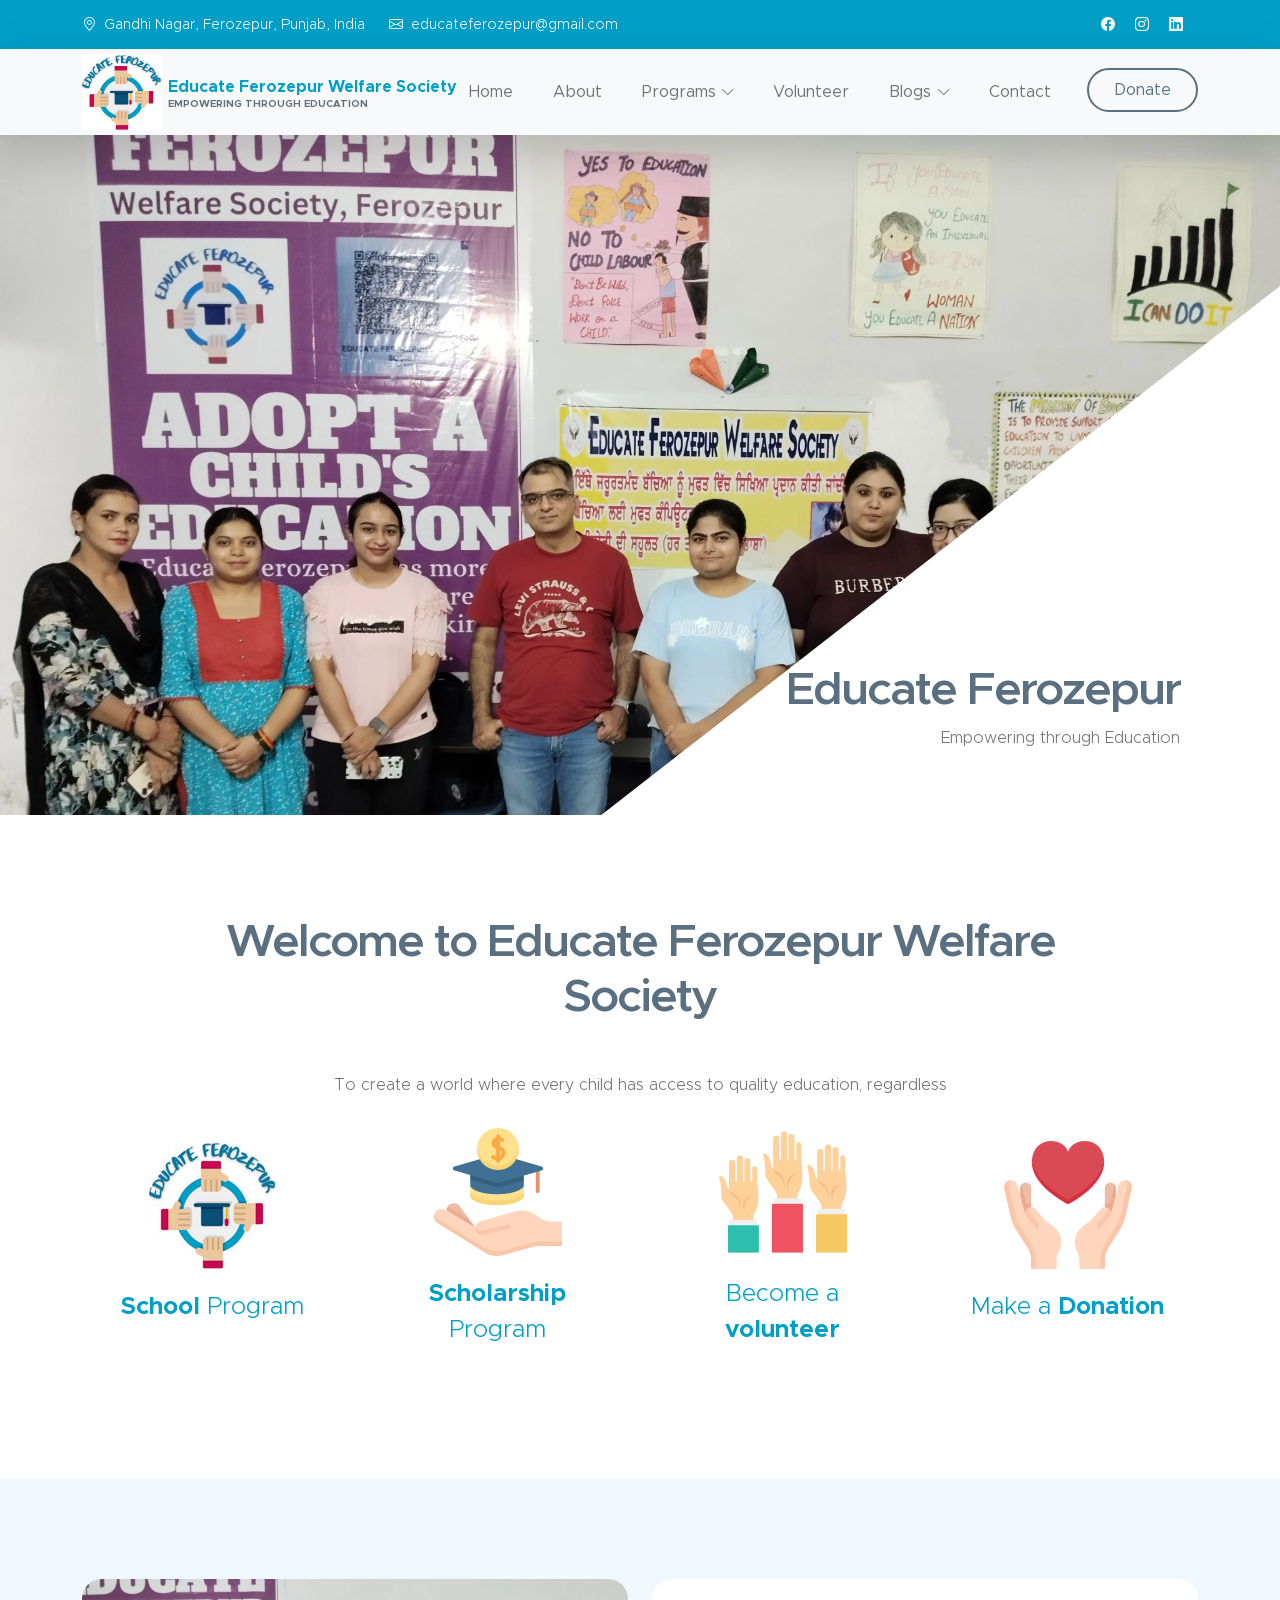
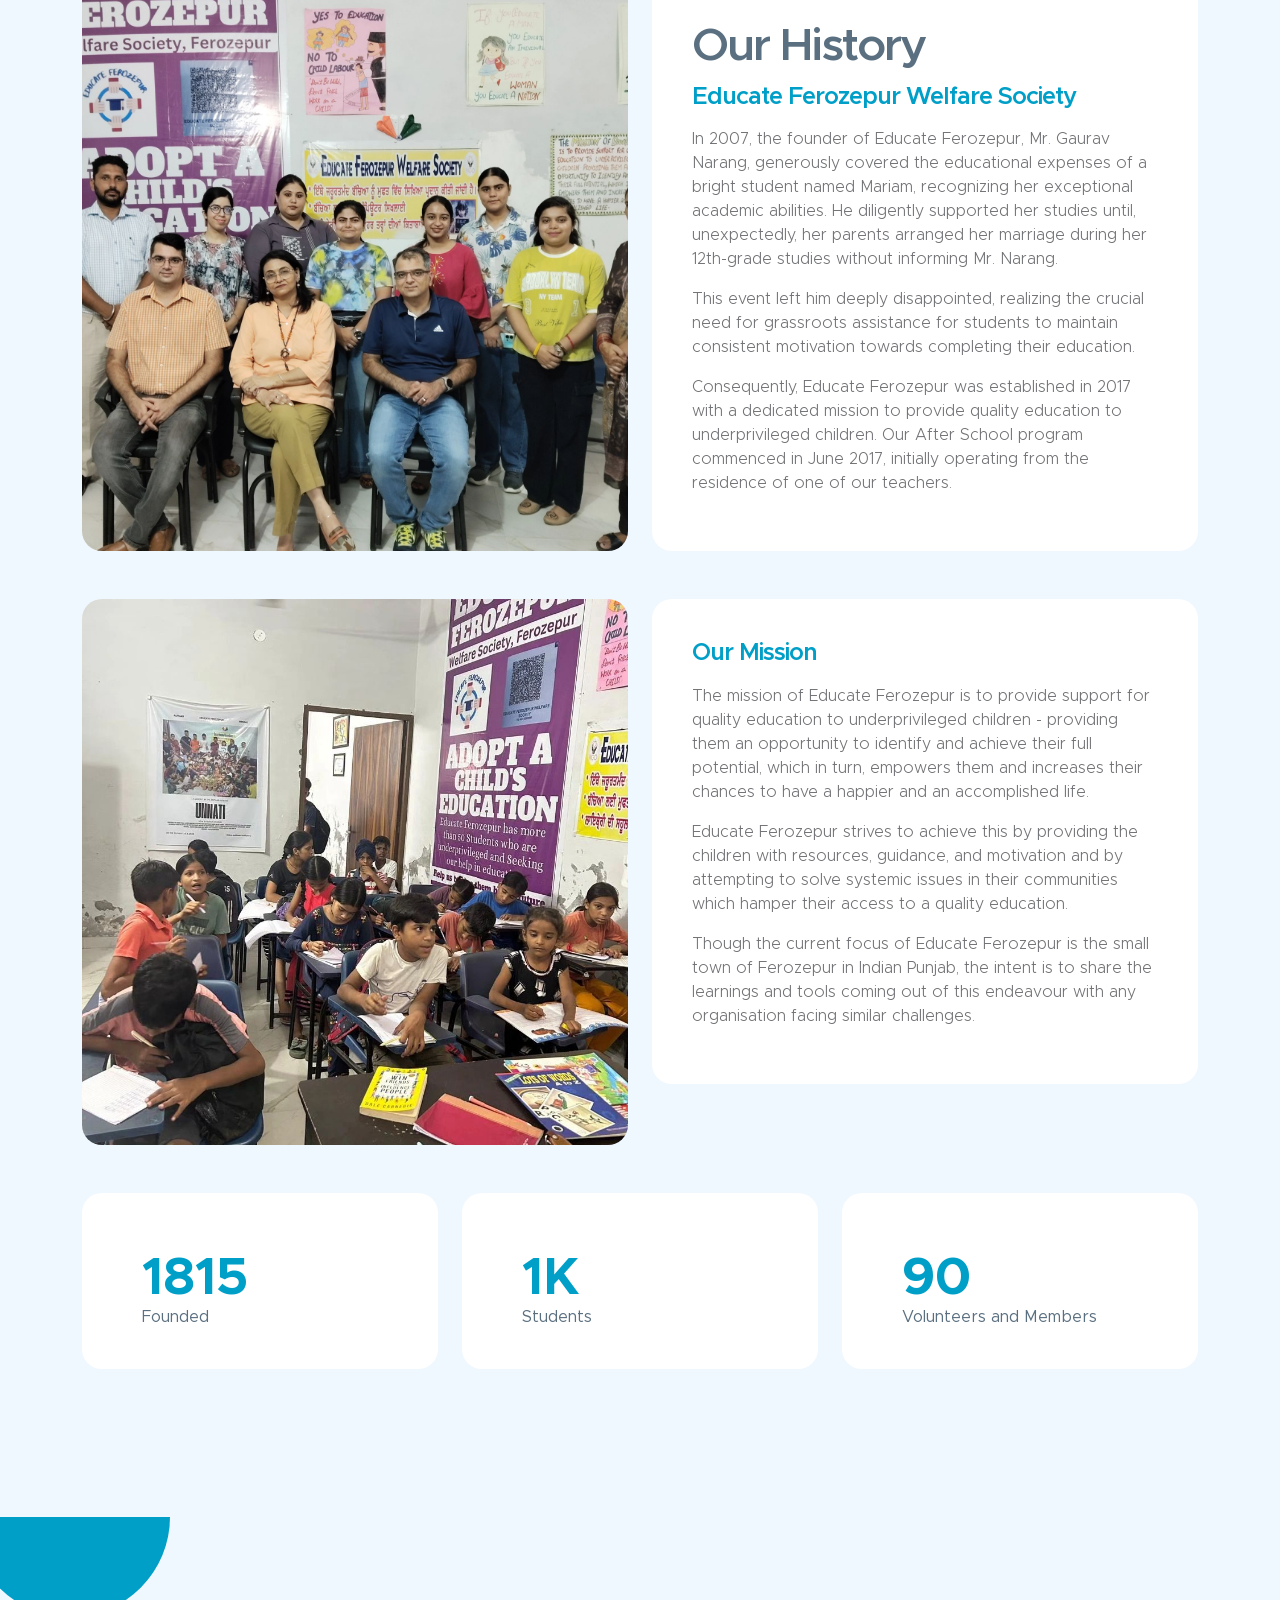
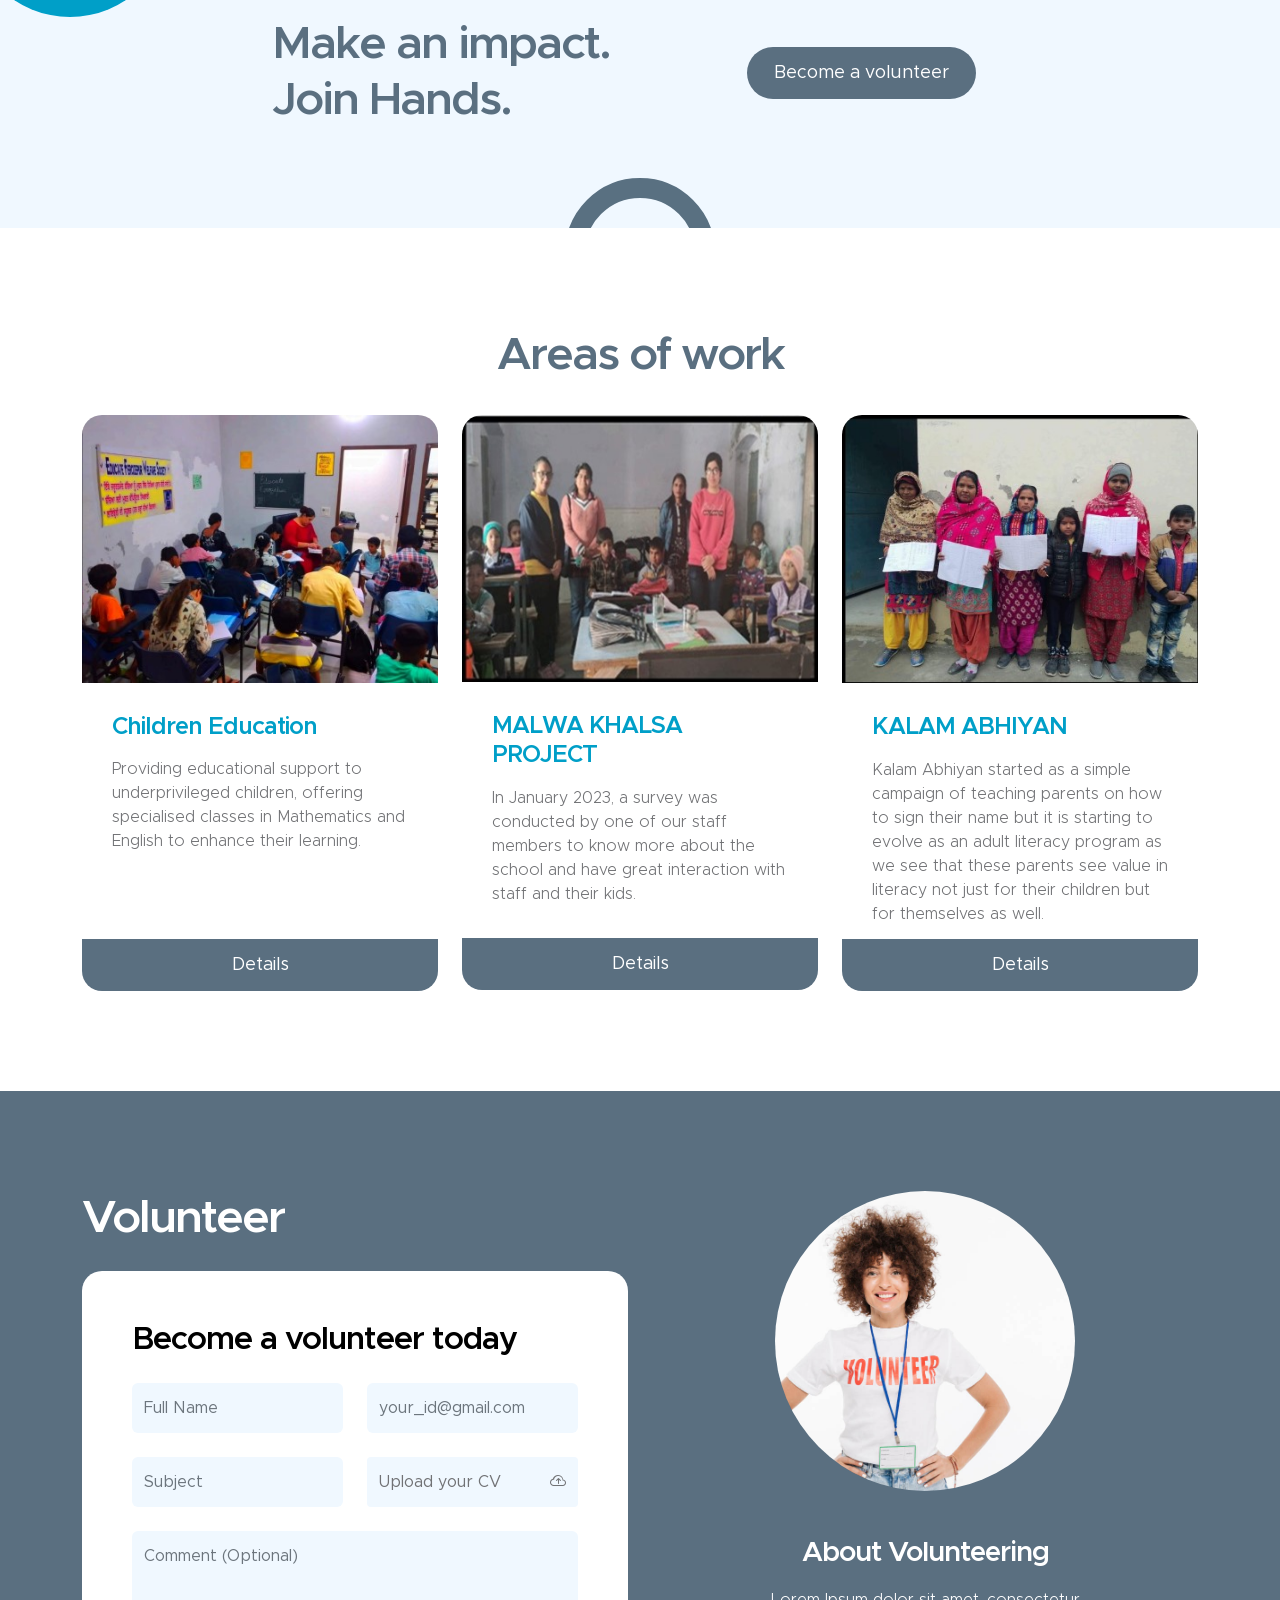
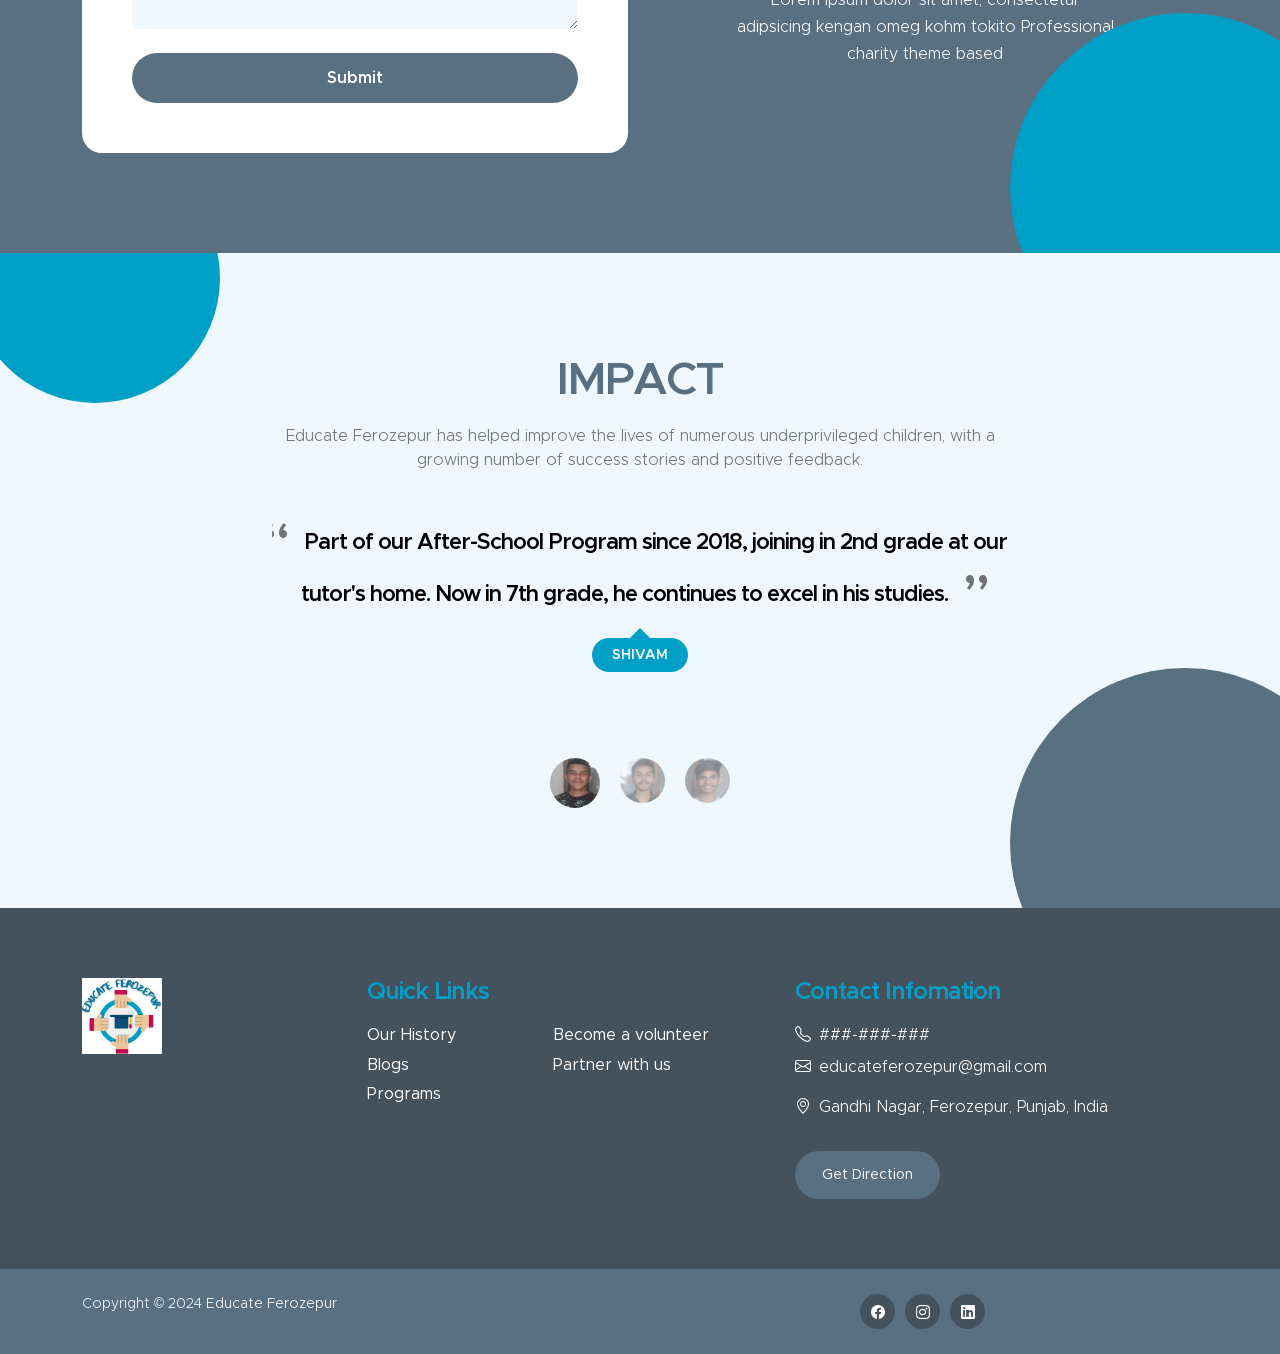
<file: index.html>
<!doctype html>
<html lang="en">
    <head>
        <meta charset="utf-8">
        <meta name="viewport" content="width=device-width, initial-scale=1">

        <meta name="description" content="">
        <meta name="author" content="">

        <title>Educate Ferozepur Welfare Society</title>

        <!-- CSS FILES -->        
        <link href="css/bootstrap.min.css" rel="stylesheet">

        <link href="css/bootstrap-icons.css" rel="stylesheet">

        <link href="css/educate-ferozepur.css" rel="stylesheet">

    </head>
    
    <body id="section_1">

        <header class="site-header">
            <div class="container">
                <div class="row">
                    
                    <div class="col-lg-8 col-12 d-flex flex-wrap">
                        <p class="d-flex me-4 mb-0">
                            <i class="bi-geo-alt me-2"></i>
                            Gandhi Nagar, Ferozepur, Punjab, India
                        </p>

                        <p class="d-flex mb-0">
                            <i class="bi-envelope me-2"></i>

                            <a href="mailto:educateferozepur@gmail.com">
                                educateferozepur@gmail.com
                            </a>
                        </p>
                    </div>

                    <div class="col-lg-3 col-12 ms-auto d-lg-block d-none">
                        <ul class="social-icon">
                            <li class="social-icon-item">
                                <a href="https://www.facebook.com/educateferozepur/" class="social-icon-link bi-facebook"></a>
                            </li>

                            <li class="social-icon-item">
                                <a href="https://www.instagram.com/educate_ferozepur" class="social-icon-link bi-instagram"></a>
                            </li>

                            <li class="social-icon-item">
                                <a href="https://www.linkedin.com/company/educate-ferozepur" class="social-icon-link bi-linkedin"></a>
                            </li>
                        </ul>
                    </div>

                </div>
            </div>
        </header>

        <nav class="navbar navbar-expand-lg bg-light shadow-lg">
            <div class="container">
                <a class="navbar-brand" href="index.html">
                    <img src="images/educate-ferozepur-icon.png" class="logo img-fluid" alt="Kind Heart Charity">
                    <span>
                        Educate Ferozepur Welfare Society
                        <small>Empowering through Education</small>
                    </span>
                </a>

                <button class="navbar-toggler" type="button" data-bs-toggle="collapse" data-bs-target="#navbarNav" aria-controls="navbarNav" aria-expanded="false" aria-label="Toggle navigation">
                    <span class="navbar-toggler-icon"></span>
                </button>

                <div class="collapse navbar-collapse" id="navbarNav">
                    <ul class="navbar-nav ms-auto">
                        <li class="nav-item">
                            <a class="nav-link click-scroll" href="#top">Home</a>
                        </li>

                        <li class="nav-item">
                            <a class="nav-link click-scroll" href="#section_2">About</a>
                        </li>

                        <li class="nav-item dropdown">
                            <a class="nav-link click-scroll dropdown-toggle" href="#section_3" id="navbarLightProgram" role="button" data-bs-toggle="dropdown" aria-expanded="false">Programs</a>
                            <ul class="dropdown-menu dropdown-menu-light" aria-labelledby="navbarLightProgram">
                                <li><a class="dropdown-item" href="#">Education</a></li>
                                <li><a class="dropdown-item" href="#">Internship</a></li>
                                <li><a class="dropdown-item" href="#">Scholarship</a></li>
                                <li><a class="dropdown-item" href="#">Outreach</a></li>
                            </ul>
                        </li>

                        <li class="nav-item">
                            <a class="nav-link click-scroll" href="#section_4">Volunteer</a>
                        </li>

                        <li class="nav-item dropdown">
                            <a class="nav-link click-scroll dropdown-toggle" href="#section_5" id="navbarLightDropdownMenuLink" role="button" data-bs-toggle="dropdown" aria-expanded="false">Blogs</a>

                            <ul class="dropdown-menu dropdown-menu-light" aria-labelledby="navbarLightDropdownMenuLink">
                                <li><a class="dropdown-item" href="#">Events</a></li>

                                <li><a class="dropdown-item" href="#">Campaigns</a></li>
                            </ul>
                        </li>

                        <li class="nav-item">
                            <a class="nav-link click-scroll" href="#section_6">Contact</a>
                        </li>

                        <li class="nav-item ms-3">
                            <a class="nav-link custom-btn custom-border-btn btn" href="donate.html">Donate</a>
                        </li>
                    </ul>
                </div>
            </div>
        </nav>

        <main>

            <section class="hero-section hero-section-full-height">
                <div class="container-fluid">
                    <div class="row">
                        <div class="col-lg-12 col-12 p-0">
                            <div id="hero-slide" class="carousel carousel-fade slide" data-bs-ride="carousel">
                                <div class="carousel-inner">
                                    <div class="carousel-item active">
                                        <img src="images/slide/hero-banner-4.jpg" class="carousel-image img-fluid" alt="...">
                                        
                                        <div class="carousel-caption d-flex flex-column justify-content-end">
                                            <h2>Educate Ferozepur</h2>                                            
                                            <p>Empowering through Education</p>
                                        </div>
                                    </div>

                                    <div class="carousel-item">
                                        <img src="images/slide/hero-banner-volunteer-1.jpg" class="carousel-image img-fluid" alt="...">
                                        
                                        <div class="carousel-caption d-flex flex-column justify-content-end">
                                            <h2>Mission</h2>                                            
                                            <p> Unlocking Potential, Building Futures</p>
                                        </div>
                                    </div>

                                    <div class="carousel-item">
                                        <img src="images/slide/hero-banner-1.jpg" class="carousel-image img-fluid" alt="...">
                                        
                                        <div class="carousel-caption d-flex flex-column justify-content-end">
                                            <h2>Humanity</h2>                                            
                                            <p>Please tell your friends about our website</p>
                                        </div>
                                    </div>
                                </div>

                                <button class="carousel-control-prev" type="button" data-bs-target="#hero-slide" data-bs-slide="prev">
                                    <span class="carousel-control-prev-icon" aria-hidden="true"></span>
                                    <span class="visually-hidden">Previous</span>
                                </button>

                                <button class="carousel-control-next" type="button" data-bs-target="#hero-slide" data-bs-slide="next">
                                    <span class="carousel-control-next-icon" aria-hidden="true"></span>
                                    <span class="visually-hidden">Next</span>
                                </button>
                            </div>
                        </div>

                    </div>
                </div>
            </section>


            <section class="section-padding">
                <div class="container">
                    <div class="row">

                        <div class="col-lg-10 col-12 text-center mx-auto">
                            <h2 class="mb-5">Welcome to Educate Ferozepur Welfare Society</h2>
                            <p> To create a world where every child has access to quality education,
                                regardless</p>
                        </div>

                        <div class="col-lg-3 col-md-6 col-12 mb-4 mb-lg-0 mb-md-4">
                            <div class="featured-block d-flex justify-content-center align-items-center">
                                <a href="donate.html" class="d-block">
                                    <img src="images/icons/educate-ferozepur-icon.png" class="featured-block-image img-fluid" alt="">

                                    <p class="featured-block-text"><strong>School</strong> Program</p>
                                </a>
                            </div>
                        </div>

                        <div class="col-lg-3 col-md-6 col-12 mb-4 mb-lg-0">
                            <div class="featured-block d-flex justify-content-center align-items-center">
                                <a href="donate.html" class="d-block">
                                    <img src="images/icons/scholarship.png" class="featured-block-image img-fluid" alt="">

                                    <p class="featured-block-text"><strong>Scholarship</strong> Program</p>
                                </a>
                            </div>
                        </div>

                        <div class="col-lg-3 col-md-6 col-12 mb-4 mb-lg-0">
                            <div class="featured-block d-flex justify-content-center align-items-center">
                                <a href="donate.html" class="d-block">
                                    <img src="images/icons/hands.png" class="featured-block-image img-fluid" alt="">

                                    <p class="featured-block-text">Become a <strong>volunteer</strong></p>
                                </a>
                            </div>
                        </div>

                        <div class="col-lg-3 col-md-6 col-12 mb-4 mb-lg-0 mb-md-4">
                            <div class="featured-block d-flex justify-content-center align-items-center">
                                <a href="donate.html" class="d-block">
                                    <img src="images/icons/receive.png" class="featured-block-image img-fluid" alt="">

                                    <p class="featured-block-text">Make a <strong>Donation</strong></p>
                                </a>
                            </div>
                        </div>

                    </div>
                </div>
            </section>

            <section class="section-padding section-bg" id="section_2">
                <div class="container">
                    <div class="row mb-5">
                        <div class="col-lg-6 col-12 mb-5 mb-lg-0">
                            <img src="images/slide/hero-banner-1.jpg" class="custom-text-box-image img-fluid" alt="">
                        </div>
                        <div class="col-lg-6 col-12">
                            <div class="custom-text-box mb-lg-0">
                                <h2 class="mb-2">Our History</h2>
                                <h5 class="mb-3">Educate Ferozepur Welfare Society</h5>
                                <p class="mb-3">In 2007, the founder of Educate Ferozepur, Mr. Gaurav Narang, generously covered the
                                    educational expenses of a bright student named Mariam, recognizing her exceptional
                                    academic abilities. He diligently supported her studies until, unexpectedly, her parents
                                    arranged her marriage during her 12th-grade studies without informing Mr. Narang.
                                </p>
                                <p class="mb-3">This event left him deeply disappointed, realizing the crucial need for grassroots
                                    assistance for students to maintain consistent motivation towards completing their
                                    education.
                                </p>
                                <p class="mb-3">Consequently, Educate Ferozepur was established in 2017 with a dedicated mission to
                                    provide quality education to underprivileged children. Our After School program
                                    commenced in June 2017, initially operating from the residence of one of our teachers.
                                </p>
                            </div>                            
                        </div>
                    </div>
                    <div class="row mb-5">
                        <div class="col-lg-6 col-12 mb-5 mb-lg-0">
                            <img src="images/slide/hero-banner-3.jpg" class="custom-text-box-image img-fluid" alt="">
                        </div>
                        <div class="col-lg-6 col-12">  
                            <div class="custom-text-box mb-lg-0">
                                <h5 class="mb-3">Our Mission</h5>
                                <p class="mb-3">The mission of Educate Ferozepur is to provide support for quality
                                    education to underprivileged children - providing them an opportunity to identify
                                    and achieve their full potential, which in turn, empowers them and increases their
                                    chances to have a happier and an accomplished life.
                                </p>
                                <p class="mb-3">Educate Ferozepur strives to achieve this by providing the children with
                                    resources, guidance, and motivation and by attempting to solve systemic issues in
                                    their communities which hamper their access to a quality education.
                                </p>
                                <p class="mb-3">Though the current focus of Educate Ferozepur is the small town of
                                    Ferozepur in Indian Punjab, the intent is to share the learnings and tools coming
                                    out of this endeavour with any organisation facing similar challenges.
                                </p>
                            </div>                          
                        </div>
                    </div>
                    <div class="row mb-5"> 
                        <div class="col-lg-4 col-md-4 col-12">
                            <div class="custom-text-box d-flex flex-wrap d-lg-block mb-lg-0">
                                <div class="counter-thumb"> 
                                    <div class="d-flex">
                                        <span class="counter-number" data-from="1" data-to="2017" data-speed="1000"></span>
                                        <span class="counter-number-text"></span>
                                    </div>
                                    <span class="counter-text">Founded</span>
                                </div> 
                            </div>
                        </div>
                        <div class="col-lg-4 col-md-4 col-12">
                            <div class="custom-text-box d-flex flex-wrap d-lg-block mb-lg-0">
                                <div class="counter-thumb"> 
                                    <div class="d-flex">
                                        <span class="counter-number" data-from="1" data-to="1" data-speed="1000"></span>
                                        <span class="counter-number-text">K</span>
                                    </div>

                                    <span class="counter-text">Students</span>
                                </div>
                            </div>
                        </div> 
                        <div class="col-lg-4 col-md-4 col-12">
                            <div class="custom-text-box d-flex flex-wrap d-lg-block mb-lg-0">
                                <div class="counter-thumb"> 
                                    <div class="d-flex">
                                        <span class="counter-number" data-from="1" data-to="100" data-speed="1000"></span>
                                        <span class="counter-number-text"></span>
                                    </div>

                                    <span class="counter-text">Volunteers and Members</span>
                                </div> 
                            </div>
                        </div>
                    </div>
                </div>
            </section>


            
            <section class="cta-section section-padding section-bg">
                <div class="container">
                    <div class="row justify-content-center align-items-center">

                        <div class="col-lg-5 col-12 ms-auto">
                            <h2 class="mb-0">Make an impact. <br> Join Hands.</h2>
                        </div>

                        <div class="col-lg-5 col-12">
                            <!--<a href="#" class="me-4">Make a donation</a>-->

                            <a href="#section_4" class="custom-btn btn smoothscroll">Become a volunteer</a>
                        </div>

                    </div>
                </div>
            </section>


            <section class="section-padding" id="section_3">
                <div class="container">
                    <div class="row">

                        <div class="col-lg-12 col-12 text-center mb-4">
                            <h2>Areas of work</h2>
                        </div>

                        <div class="col-lg-4 col-md-6 col-12 mb-4 mb-lg-0">
                            <div class="custom-block-wrap">
                                <img src="images/causes/cause-1.jpg" class="custom-block-image img-fluid" alt="">

                                <div class="custom-block">
                                    <div class="custom-block-body">
                                        <h5 class="mb-3">Children Education</h5>

                                        <p>Providing
                                            educational support to underprivileged
                                            children, offering specialised classes in
                                            Mathematics and English to enhance their
                                            learning.
                                        </p>

                                    </div>

                                    <a href="#" class="custom-btn btn">Details</a>
                                </div>
                            </div>
                        </div>

                        <div class="col-lg-4 col-md-6 col-12 mb-4 mb-lg-0">
                            <div class="custom-block-wrap">
                                <img src="images/causes/cause-2.jpg" class="custom-block-image img-fluid" alt="">

                                <div class="custom-block">
                                    <div class="custom-block-body">
                                        <h5 class="mb-3">MALWA KHALSA PROJECT</h5>

                                        <p>In January 2023, a survey was conducted by one of our staff members to know
                                            more about the school and have great interaction with staff and their kids.
                                        </p>

                                    </div>

                                    <a href="#" class="custom-btn btn">Details</a>
                                </div>
                            </div>
                        </div>

                        <div class="col-lg-4 col-md-6 col-12">
                            <div class="custom-block-wrap">
                                <img src="images/causes/cause-3.jpg" class="custom-block-image img-fluid" alt="">

                                <div class="custom-block">
                                    <div class="custom-block-body">
                                        <h5 class="mb-3">KALAM ABHIYAN</h5>
                                        <p>Kalam Abhiyan started as a simple campaign of teaching parents on how to sign
                                            their name but it is starting to evolve as an adult literacy program as we see that
                                            these parents see value in literacy not just for their children but for themselves as
                                            well.
                                        </p>

                                    </div>

                                    <a href="#" class="custom-btn btn">Details</a>
                                </div>
                            </div>
                        </div>

                    </div>
                </div>
            </section>

            <section class="volunteer-section section-padding" id="section_4">
                <div class="container">
                    <div class="row">

                        <div class="col-lg-6 col-12">
                            <h2 class="text-white mb-4">Volunteer</h2>

                            <form class="custom-form volunteer-form mb-5 mb-lg-0" action="#" method="post" role="form">
                                <h3 class="mb-4">Become a volunteer today</h3>

                                <div class="row">
                                    <div class="col-lg-6 col-12">
                                        <input type="text" name="volunteer-name" id="volunteer-name" class="form-control" placeholder="Full Name" required>
                                    </div>

                                    <div class="col-lg-6 col-12">    
                                        <input type="email" name="volunteer-email" id="volunteer-email" pattern="[^ @]*@[^ @]*" class="form-control" placeholder="your_id@gmail.com" required>
                                    </div>

                                    <div class="col-lg-6 col-12">
                                        <input type="text" name="volunteer-subject" id="volunteer-subject" class="form-control" placeholder="Subject" required>
                                    </div>

                                    <div class="col-lg-6 col-12">
                                        <div class="input-group input-group-file">
                                            <input type="file" class="form-control" id="inputGroupFile02">
                                            
                                            <label class="input-group-text" for="inputGroupFile02">Upload your CV</label>

                                            <i class="bi-cloud-arrow-up ms-auto"></i>
                                        </div>
                                    </div>
                                </div>

                                <textarea name="volunteer-message" rows="3" class="form-control" id="volunteer-message" placeholder="Comment (Optional)"></textarea>

                                <button type="submit" class="form-control">Submit</button>
                            </form>
                        </div>

                        <div class="col-lg-6 col-12">
                            <img src="images/smiling-casual-woman-dressed-volunteer-t-shirt-with-badge.jpg" class="volunteer-image img-fluid" alt="">

                            <div class="custom-block-body text-center">
                                <h4 class="text-white mt-lg-3 mb-lg-3">About Volunteering</h4>

                                <p class="text-white">Lorem Ipsum dolor sit amet, consectetur adipsicing kengan omeg kohm tokito Professional charity theme based</p>
                            </div>
                        </div>

                    </div>
                </div>
            </section>

            

            <section class="testimonial-section section-padding section-bg">
                <div class="container">
                    <div class="row">

                        <div class="col-lg-8 col-12 mx-auto">
                            <h2 class="mb-lg-3">IMPACT</h2>
                            <p> Educate Ferozepur has helped improve the lives of numerous underprivileged
                                children, with a growing number of success stories and positive feedback.
                            </p>
                            
                                <div id="testimonial-carousel" class="carousel carousel-fade slide" data-bs-ride="carousel">

                                    <div class="carousel-inner">
                                        <div class="carousel-item active">
                                           <div class="carousel-caption">
                                                <h6 class="carousel-title">
                                                    Part of our After-School Program since 2018, joining in 2nd grade at our tutor's home. Now in 7th grade, he continues to excel in his studies. 
                                                </h6>
                                                <small class="carousel-name"><span class="carousel-name-title">SHIVAM</span></small>
                                           </div>
                                        </div>

                                        <div class="carousel-item">
                                            <div class="carousel-caption">
                                                <h6 class="carousel-title">
                                                    Accompanied by his younger brother Shivam, became a part of our community. He remained with us until the 11th grade. Presently, Mohit is balancing his studies in the 12th grade with part-time work to contribute to his family's financial needs.
                                                </h6>

                                                <small class="carousel-name"><span class="carousel-name-title">MOHIT</span></small>
                                            </div>
                                        </div>

                                        <div class="carousel-item">
                                            <div class="carousel-caption">
                                                <h6 class="carousel-title">
                                                    Part of our community at the onset of his secondary education, investing five invaluable years in learning and active engagement. Despite the common trend of students opting for arts after their 10th grade, Rohan chose commerce. His dedication and hard work have transformed him into a self-reliant student, now pursuing his studies independently.   
                                                </h6>
                                                <small class="carousel-name"><span class="carousel-name-title">ROHAN</span></small>
                                           </div>
                                        </div>

                                          <ol class="carousel-indicators">
                                               <li data-bs-target="#testimonial-carousel" data-bs-slide-to="0" class="active">
                                                    <img src="images/avatar/Shivam.jpg" class="img-fluid rounded-circle avatar-image" alt="avatar">
                                               </li>

                                               <li data-bs-target="#testimonial-carousel" data-bs-slide-to="1" class="">
                                                    <img src="images/avatar/Mohit.jpg" class="img-fluid rounded-circle avatar-image" alt="avatar">
                                               </li>

                                               <li data-bs-target="#testimonial-carousel" data-bs-slide-to="2" class="">
                                                    <img src="images/avatar/Rohan.jpg" class="img-fluid rounded-circle avatar-image" alt="avatar">
                                               </li>
                                
                                          </ol>

                                 </div>
                            </div>
                        </div>

                    </div>
                </div>
            </section>

        </main>

        <footer class="site-footer">
            <div class="container">
                <div class="row">
                    <div class="col-lg-3 col-12 mb-4">
                        <img src="images/educate-ferozepur-icon.png" class="logo img-fluid" alt="Educate Ferozepur">
                    </div>

                    <div class="col-lg-4 col-md-6 col-12 mb-4">
                        <h5 class="site-footer-title mb-3">Quick Links</h5>

                        <ul class="footer-menu">
                            <li class="footer-menu-item"><a href="#" class="footer-menu-link">Our History</a></li>

                            <li class="footer-menu-item"><a href="#" class="footer-menu-link">Blogs</a></li>

                            <li class="footer-menu-item"><a href="#" class="footer-menu-link">Programs</a></li>

                            <li class="footer-menu-item"><a href="#" class="footer-menu-link">Become a volunteer</a></li>

                            <li class="footer-menu-item"><a href="#" class="footer-menu-link">Partner with us</a></li>
                        </ul>
                    </div>

                    <div class="col-lg-4 col-md-6 col-12 mx-auto">
                        <h5 class="site-footer-title mb-3">Contact Infomation</h5>

                        <p class="text-white d-flex mb-2">
                            <i class="bi-telephone me-2"></i>

                            <a href="tel: 120-240-9600" class="site-footer-link">
                                ###-###-###
                            </a>
                        </p>

                        <p class="text-white d-flex">
                            <i class="bi-envelope me-2"></i>

                            <a href="mailto:educateferozepur@gmail.com" class="site-footer-link">
                                educateferozepur@gmail.com
                            </a>
                        </p>

                        <p class="text-white d-flex mt-3">
                            <i class="bi-geo-alt me-2"></i>
                            Gandhi Nagar, Ferozepur, Punjab, India
                        </p>

                        <a href="#" class="custom-btn btn mt-3">Get Direction</a>
                    </div>
                </div>
            </div>

            <div class="site-footer-bottom">
                <div class="container">
                    <div class="row">

                        <div class="col-lg-6 col-md-7 col-12">
                            <p class="copyright-text mb-0">Copyright © 2024 <a href="#">Educate Ferozepur</a></p>
                        </div>
                        
                        <div class="col-lg-6 col-md-5 col-12 d-flex justify-content-center align-items-center mx-auto">
                            <ul class="social-icon">
                                <li class="social-icon-item">
                                    <a href="https://www.facebook.com/educateferozepur/" class="social-icon-link bi-facebook"></a>
                                </li>
    
                                <li class="social-icon-item">
                                    <a href="https://www.instagram.com/educate_ferozepur" class="social-icon-link bi-instagram"></a>
                                </li>
    
                                <li class="social-icon-item">
                                    <a href="https://www.linkedin.com/company/educate-ferozepur" class="social-icon-link bi-linkedin"></a>
                                </li>
                            </ul>
                        </div>
                        
                    </div>
                </div>
            </div>
        </footer>

        <!-- JAVASCRIPT FILES -->
        <script src="js/jquery.min.js"></script>
        <script src="js/bootstrap.min.js"></script>
        <script src="js/jquery.sticky.js"></script>
        <script src="js/counter.js"></script>
        <script src="js/custom.js"></script>

    </body>
</html>
</file>
<file: css/educate-ferozepur.css>
/*

TemplateMo 581 Kind Heart Charity

https://templatemo.com/tm-581-kind-heart-charity

*/



@font-face {
    font-family: 'Metropolis';
    src: url('../fonts/Metropolis/Metropolis-Regular.woff2') format('woff2'),
        url('../fonts/Metropolis/Metropolis-Regular.woff') format('woff');
    font-weight: normal;
    font-style: normal;
    font-display: swap;
}

@font-face {
    font-family: 'Metropolis';
    src: url('../fonts/Metropolis/Metropolis-Light.woff2') format('woff2'),
        url('../fonts/Metropolis/Metropolis-Light.woff') format('woff');
    font-weight: 300;
    font-style: normal;
    font-display: swap;
}

@font-face {
    font-family: 'Metropolis';
    src: url('../fonts/Metropolis/Metropolis-SemiBold.woff2') format('woff2'),
        url('../fonts/Metropolis/Metropolis-SemiBold.woff') format('woff');
    font-weight: 600;
    font-style: normal;
    font-display: swap;
}

@font-face {
    font-family: 'Metropolis';
    src: url('../fonts/Metropolis/Metropolis-Bold.woff2') format('woff2'),
        url('../fonts/Metropolis/Metropolis-Bold.woff') format('woff');
    font-weight: bold;
    font-style: normal;
    font-display: swap;
}

/*---------------------------------------
  CUSTOM PROPERTIES ( VARIABLES )             
-----------------------------------------*/
:root {
  --white-color:                  #ffffff;
  --primary-color:                #009FC8;
  --secondary-color:              #5a6f80;
  --section-bg-color:             #f0f8ff;
  --site-footer-bg-color:         #44525d;
  --custom-btn-bg-color:          #597081;
  --custom-btn-bg-hover-color:    #5bc1ac;
  --dark-color:                   #000000;
  --p-color:                      #717275;
  --border-color:                 #e9eaeb;

  --body-font-family:             'Metropolis', sans-serif;

  --h1-font-size:                 52px;
  --h2-font-size:                 46px;
  --h3-font-size:                 32px;
  --h4-font-size:                 28px;
  --h5-font-size:                 24px;
  --h6-font-size:                 22px;
  --p-font-size:                  16px;
  --btn-font-size:                18px;
  --copyright-font-size:          14px;

  --border-radius-large:          100px;
  --border-radius-medium:         20px;
  --border-radius-small:          10px;

  --font-weight-light:            300;
  --font-weight-normal:           400;
  --font-weight-semibold:         600;
  --font-weight-bold:             700;
}

body {
  background-color: var(--white-color);
  font-family: var(--body-font-family); 
}


/*---------------------------------------
  TYPOGRAPHY               
-----------------------------------------*/

h2,
h3,
h4,
h5,
h6 {
  color: var(--dark-color);
}

h1,
h2,
h3,
h4,
h5,
h6 {
  font-weight: var(--font-weight-semibold);
  letter-spacing: -1px;
}

h1 {
  font-size: var(--h1-font-size);
  font-weight: var(--font-weight-bold);
  letter-spacing: -2px;
}

h2 {
  color: var(--secondary-color);
  font-size: var(--h2-font-size);
  letter-spacing: -2px;
}

h3 {
  font-size: var(--h3-font-size);
}

h4 {
  font-size: var(--h4-font-size);
}

h5 {
  color: var(--primary-color);
  font-size: var(--h5-font-size);
}

h6 {
  font-size: var(--h6-font-size);
}

p {
  color: var(--p-color);
  font-size: var(--p-font-size);
  font-weight: var(--font-weight-light);
}

ul li {
  color: var(--p-color);
  font-size: var(--p-font-size);
  font-weight: var(--font-weight-normal);
}

a, 
button {
  touch-action: manipulation;
  transition: all 0.3s;
}

a {
  color: var(--p-color);
  text-decoration: none;
}

a:hover {
  color: var(--primary-color);
}

b,
strong {
  font-weight: var(--font-weight-bold);
}


/*---------------------------------------
  SECTION               
-----------------------------------------*/
.section-padding {
  padding-top: 100px;
  padding-bottom: 100px;
}

.section-bg {
  background-color: var(--section-bg-color);
}

.section-overlay {
  background: rgba(0, 0, 0, 0.35);
  position: absolute;
  top: 0;
  left: 0;
  pointer-events: none;
  width: 100%;
  height: 100%;
}

.section-overlay + .container {
  position: relative;
}


/*---------------------------------------
  CUSTOM BLOCK               
-----------------------------------------*/
.custom-block-wrap {
  background: var(--white-color);
  border-radius: var(--border-radius-medium);
  position: relative;
  overflow: hidden;
  transition: all 0.5s;
}

.custom-block-wrap:hover {
  box-shadow: 0 1rem 3rem rgba(0,0,0,.175);
}

.custom-block-body {
  padding: 30px;
  min-height: 16rem;
  max-height: 16rem;
}

.custom-block-image {
  display: block;
  width: 100%;
  height: 100%;
  object-fit: cover;
}

.custom-block .custom-btn {
  border-radius: 0;
  display: block;
}


/*---------------------------------------
  PROGRESS BAR               
-----------------------------------------*/
.progress {
  background: var(--border-color);
  height: 5px;
}

.progress-bar {
  background: var(--secondary-color);
}


/*---------------------------------------
  CUSTOM ICON COLOR               
-----------------------------------------*/
.custom-icon {
  color: var(--secondary-color);
}


/*---------------------------------------
  CUSTOM LIST               
-----------------------------------------*/
.custom-list {
  margin-bottom: 0;
  padding-left: 0;
}

.custom-list-item {
  list-style: none;
  margin-top: 10px;
  margin-bottom: 10px;
}


/*---------------------------------------
  CUSTOM TEXT BOX               
-----------------------------------------*/
.custom-text-box {
  background: var(--white-color);
  border-radius: var(--border-radius-medium);
  margin-bottom: 24px;
  padding: 40px;
}

.custom-text-box-image {
  border-radius: var(--border-radius-medium);
  width: 100%;
  height: 100%;
  object-fit: cover;
}

.custom-text-box-icon {
  background: var(--section-bg-color);
  border-radius: var(--border-radius-large);
  color: var(--secondary-color);
  font-size: var(--h6-font-size);
  text-align: center;
  display: inline-block;
  vertical-align: middle;
  width: 25px;
  height: 25px;
  line-height: 30px;
}


/*---------------------------------------
  AVATAR IMAGE - TESTIMONIAL, AUTHOR               
-----------------------------------------*/
.avatar-image {
  border-radius: var(--border-radius-large);
  width: 65px;
  height: 65px;
  object-fit: cover;
}


/*---------------------------------------
  CUSTOM BUTTON               
-----------------------------------------*/
.custom-btn {
  background: var(--secondary-color);
  border: 2px solid transparent;
  border-radius: var(--border-radius-large);
  color: var(--white-color);
  font-size: var(--btn-font-size);
  font-weight: var(--font-weight-normal);
  line-height: normal;
  padding: 15px 25px;
}

.navbar-expand-lg .navbar-nav .nav-link.custom-btn {
  color: var(--custom-btn-bg-color);
  margin-top: 8px;
  padding: 12px 25px;
}

.custom-btn:hover {
  background: var(--primary-color);
  color: var(--white-color);
}

.custom-border-btn {
  background: transparent;
  border: 2px solid var(--custom-btn-bg-color);
  color: var(--primary-color);
}

.navbar-expand-lg .navbar-nav .nav-link.custom-btn:hover,
.custom-border-btn:hover {
  background: var(--custom-btn-bg-hover-color);
  border-color: transparent;
  color: var(--white-color);
}


/*---------------------------------------
  NAVIGATION              
-----------------------------------------*/
.navbar {
  background: var(--white-color);
  z-index: 9;
  padding-top: 0;
  padding-bottom: 0;
}

.navbar-brand {
  color: var(--primary-color);
  font-size: var(--h6-font-size);
  font-weight: var(--font-weight-bold);
}

.navbar-brand span {
  display: inline-block;
  vertical-align: middle;
  font-size: var(--p-font-size);
}

.navbar-brand:focus, .navbar-brand:hover {
  color: var(--primary-color);
}

.navbar-brand small {
  color: var(--secondary-color);
  display: block;
  font-size: 10px;
  line-height: normal;
  text-transform: uppercase;
}

.logo {
  width: 80px;
  height: auto;
}

.navbar-expand-lg .navbar-nav .nav-link {
  margin-right: 0;
  margin-left: 0;
  padding: 20px;
}

.navbar-nav .nav-link {
  display: inline-block;
  color: var(--p-color);
  font-size: var(--p-font-size);
  font-weight: var(--font-weight-medium);
  position: relative;
  padding-top: 15px;
  padding-bottom: 15px;
}

.navbar-nav .nav-link.active, 
.navbar-nav .nav-link:hover {
  background: transparent;
  color: var(--primary-color);
}

.dropdown-menu {
  background: var(--white-color);
  box-shadow: 0 1rem 3rem rgba(0,0,0,.175);
  border: 0;
  max-width: 50px;
  padding: 0;
  margin-top: 20px;
}

.dropdown-item {
  display: inline-block;
  color: var(--p-bg-color);
  font-size: var(--menu-font-size);
  font-weight: var(--font-weight-medium);
  position: relative;
  padding-top: 10px;
  padding-bottom: 10px;
}

.dropdown-menu li:last-child .dropdown-item {
  padding-top: 0;
}

.dropdown-item.active, 
.dropdown-item:active,
.dropdown-item:focus, 
.dropdown-item:hover {
  background: transparent;
  color: var(--primary-color);
}

.dropdown-toggle::after {
  content: "\f282";
  display: inline-block;
  font-family: bootstrap-icons !important;
  font-size: var(--copyright-font-size);
  font-style: normal;
  font-weight: normal !important;
  font-variant: normal;
  text-transform: none;
  line-height: 1;
  vertical-align: -.125em;
  -webkit-font-smoothing: antialiased;
  -moz-osx-font-smoothing: grayscale;
  position: relative;
  left: 2px;
  border: 0;
}

@media screen and (min-width: 992px) {
  .dropdown:hover .dropdown-menu {
    display: block;
    margin-top: 0;
  }
}

.navbar-toggler {
  border: 0;
  padding: 0;
  cursor: pointer;
  margin: 0;
  width: 30px;
  height: 35px;
  outline: none;
}

.navbar-toggler:focus {
  outline: none;
  box-shadow: none;
}

.navbar-toggler[aria-expanded="true"] .navbar-toggler-icon {
  background: transparent;
}

.navbar-toggler[aria-expanded="true"] .navbar-toggler-icon:before,
.navbar-toggler[aria-expanded="true"] .navbar-toggler-icon:after {
  transition: top 300ms 50ms ease, -webkit-transform 300ms 350ms ease;
  transition: top 300ms 50ms ease, transform 300ms 350ms ease;
  transition: top 300ms 50ms ease, transform 300ms 350ms ease, -webkit-transform 300ms 350ms ease;
  top: 0;
}

.navbar-toggler[aria-expanded="true"] .navbar-toggler-icon:before {
  transform: rotate(45deg);
}

.navbar-toggler[aria-expanded="true"] .navbar-toggler-icon:after {
  transform: rotate(-45deg);
}

.navbar-toggler .navbar-toggler-icon {
  background: var(--dark-color);
  transition: background 10ms 300ms ease;
  display: block;
  width: 30px;
  height: 2px;
  position: relative;
}

.navbar-toggler .navbar-toggler-icon:before,
.navbar-toggler .navbar-toggler-icon:after {
  transition: top 300ms 350ms ease, -webkit-transform 300ms 50ms ease;
  transition: top 300ms 350ms ease, transform 300ms 50ms ease;
  transition: top 300ms 350ms ease, transform 300ms 50ms ease, -webkit-transform 300ms 50ms ease;
  position: absolute;
  right: 0;
  left: 0;
  background: var(--dark-color);
  width: 30px;
  height: 2px;
  content: '';
}

.navbar-toggler .navbar-toggler-icon::before {
  top: -8px;
}

.navbar-toggler .navbar-toggler-icon::after {
  top: 8px;
}


/*---------------------------------------
  SITE HEADER              
-----------------------------------------*/
.site-header {
  background: var(--primary-color);
  padding-top: 15px;
  padding-bottom: 10px;
}

.site-header p,
.site-header p a,
.site-header .social-icon-link {
  color: var(--white-color);
  font-size: var(--copyright-font-size);
}

.site-header .social-icon {
  text-align: right;
}

.site-header .social-icon-link {
  background: transparent;
  width: inherit;
  height: inherit;
  line-height: inherit;
  margin-right: 15px;
}


/*---------------------------------------
  HERO & HERO SLIDE         
-----------------------------------------*/
.hero-section-full-height {
  height: 680px;
  min-height: 680px;
  position: relative;
}

.carousel:hover .carousel-control-next-icon, 
.carousel:hover .carousel-control-prev-icon {
  opacity: 1;
}

#hero-slide .carousel-item {
  height: 680px;
  min-height: 680px;
}

#hero-slide .carousel-caption {
  background: var(--white-color);
  clip-path: polygon(100% 100%, 100% 150px, 0 100%);
  color: var(--secondary-color);
  top: 1px;
  bottom: -1px;
  right: 0;
  left: auto;
  text-align: right;
  min-width: 680px;
  min-height: 680px;
  padding: 100px 100px 50px 100px;
}

.carousel-image {
  display: block;
  width: 100%;
  min-height: 680px;
}

#hero-slide .carousel-indicators-wrap {
  position: absolute;
  bottom: 0;
  right: 0;
  left: 0;
}

#hero-slide .carousel-indicators {
  margin-right: 0;
  margin-left: 22px;
  justify-content: inherit;
}

.carousel-control-next, 
.carousel-control-prev {
  opacity: 1;
}

.carousel-control-next-icon, 
.carousel-control-prev-icon {
  background-color: var(--secondary-color);
  border-radius: var(--border-radius-large);
  background-size: 60% 60%;
  width: 80px;
  height: 80px;
  opacity: 0;
  transition: all 0.5s;
}

.carousel-control-next-icon:hover, 
.carousel-control-prev-icon:hover {
  background-color: var(--primary-color);
}


/*---------------------------------------
  FEATURE BLOCK              
-----------------------------------------*/
.featured-block {
  text-align: center;
  transition: all 0.5s ease;
  min-height: 256px;
  padding: 15px;
}

.featured-block:hover {
  background: var(--white-color);
  border-radius: var(--border-radius-medium);
  box-shadow: 0 1rem 3rem rgba(0,0,0,.175);
}

.featured-block:hover .featured-block-image {
  transform: scale(0.75);
}

.featured-block-image {
  display: block;
  margin: auto;
  transition: all 0.5s;
}

.featured-block:hover .featured-block-text {
  margin-top: 0;
}

.featured-block-text {
  color: var(--primary-color);
  font-size: var(--h5-font-size);
  margin-top: 20px;
  transition: all 0.5s;
}


/*---------------------------------------
  ABOUT              
-----------------------------------------*/
.about-section {
  background-repeat: no-repeat;
  background-position: center;
  background-size: cover;
}

.about-image {
  border-radius: var(--border-radius-medium);
  display: block;
  width: 350px;
  height: 400px;
  object-fit: cover;
}

.custom-text-block {
  padding: 60px 40px;
}


/*---------------------------------------
  COUNTER NUMBERS              
-----------------------------------------*/
.counter-thumb {
  margin: 20px;
  margin-bottom: 0;
}

.counter-number,
.counter-text {
  color: var(--secondary-color);
  display: block;
}

.counter-number,
.counter-number-text {
  color: var(--primary-color);
  font-size: var(--h1-font-size);
  font-weight: var(--font-weight-bold);
  line-height: normal;
}


/*---------------------------------------
  VOLUNTEER              
-----------------------------------------*/
.volunteer-section {
  background: var(--secondary-color);
  position: relative;
  overflow: hidden;
}

.volunteer-section::after {
  content: "";
  background: var(--primary-color);
  border-radius: 50%;
  position: absolute;
  bottom: -110px;
  right: -80px;
  width: 350px;
  height: 350px;
}

.volunteer-form {
  background: var(--white-color);
  border-radius: var(--border-radius-medium);
  padding: 50px;
}

.volunteer-image {
  border-radius: 100%;
  display: block;
  margin: auto;
  width: 300px;
  height: 300px;
  object-fit: cover;
}

.volunteer-section .custom-block-body {
  max-width: 440px;
  margin: 0 auto;
}

.volunteer-section .custom-block-body p {
  line-height: 1.7;
}


/*---------------------------------------
  DONATE              
-----------------------------------------*/
.donate-section {
  background-image: url('../images/different-people-doing-volunteer-work.jpg');
  background-repeat: no-repeat;
  background-position: center;
  background-size: cover;
  position: relative;
  padding-top: 150px;
  padding-bottom: 150px;
}

.donate-form {
  background: var(--white-color);
  border-radius: var(--border-radius-medium);
  position: relative;
  overflow: hidden;
  padding: 50px;
}


/*---------------------------------------
  NEWS         
-----------------------------------------*/
.news-detail-header-section {
  background-image: url('../images/news/close-up-volunteer-oganizing-stuff-donation.jpg');
  background-repeat: no-repeat;
  background-position: center;
  background-size: cover;
  position: relative;
  padding-top: 150px;
  padding-bottom: 150px;
}

.news-block-top {
  border-radius: var(--border-radius-medium);
  position: relative;
  overflow: hidden;
}

.news-block-two-col-image-wrap {
  border-radius: var(--border-radius-small);
  position: relative;
  overflow: hidden;
  width: 150px;
  margin-right: 20px;
}

.news-category-block {
  background: var(--secondary-color);
  position: absolute;
  bottom: 0;
  right: 0;
  left: 0;
  padding: 10px 20px;
}

.news-category-block .category-block-link {
  color: var(--white-color);
  margin-right: 10px;
}

.news-block-info {
  padding-top: 10px;
  padding-bottom: 10px;
}

.news-block-title-link {
  color: var(--dark-color);
}

.news-detail-image {
  display: block;
  border-radius: var(--border-radius-medium);
}

blockquote {
  background: var(--section-bg-color);
  border-radius: var(--border-radius-small);
  font-size: var(--h5-font-size);
  font-weight: var(--font-weight-semibold);
  color: var(--site-footer-bg-color);
  margin-top: 30px;
  margin-bottom: 30px;
  padding: 90px 50px 50px 50px;
  text-align: center;
}

blockquote::before {
  content: "“";
  color: var(--custom-btn-bg-color);
  font-size: 100px;
  line-height: 1rem;
  display: block;
}

.author-comment-link {
  font-size: var(--copyright-font-size);
  font-weight: var(--font-weight-semibold);
}

.search-form {
  margin-top: 20px;
}

.category-block,
.subscribe-form {
  margin-top: 40px;
  margin-bottom: 40px;
}

.category-block-link {
  font-size: var(--copyright-font-size);
  margin-top: 5px;
  margin-bottom: 5px;
}

.category-block-link:hover {
  color: var(--primary-color);
}

.badge {
  background: var(--secondary-color);
  border-radius: var(--border-radius-medium);
  font-weight: var(--font-weight-normal);
  line-height: normal;
  padding-bottom: 2px;
}

.tags-block-link {
  border: 1px solid var(--border-color);
  border-radius: var(--border-radius-medium);
  display: inline-block;
  font-size: var(--copyright-font-size);
  line-height: normal;
  margin-right: 10px;
  margin-top: 5px;
  margin-bottom: 5px;
  padding: 8px 15px;
}

.tags-block-link:hover {
  border-color: var(--dark-color);
  color: var(--dark-color);
}

.cta-section {
  position: relative;
  overflow: hidden;
}

.cta-section::before {
  content: "";
  background-color: var(--primary-color);
  border-radius: 50%;
  position: absolute;
  top: -100px;
  left: -30px;
  margin: auto;
  width: 200px;
  height: 200px;
}

.cta-section::after {
  content: "";
  border: 20px solid var(--custom-btn-bg-color);
  border-radius: 50%;
  position: absolute;
  bottom: -100px;
  right: 0;
  left: 0;
  margin: auto;
  width: 150px;
  height: 150px;
}


/*---------------------------------------
  TESTIMONIAL CAROUSEL              
-----------------------------------------*/
.testimonial-section {
  position: relative;
  overflow: hidden;
  text-align: center;
}

.testimonial-section::before {
  content: "";
  background-color: var(--primary-color);
  border-radius: 50%;
  position: absolute;
  top: -100px;
  left: -30px;
  margin: auto;
  width: 250px;
  height: 250px;
}

.testimonial-section::after {
  content: "";
  background: var(--custom-btn-bg-color);
  border-radius: 50%;
  position: absolute;
  bottom: -110px;
  right: -80px;
  width: 350px;
  height: 350px;
}

#testimonial-carousel .carousel-caption {
  position: relative;
  right: 0;
  bottom: 0;
  left: 0;
}

#testimonial-carousel .carousel-title {
  background: var(--section-bg-color);
  line-height: normal;
  margin-bottom: 30px;
}

#testimonial-carousel .carousel-title::before {
  content: open-quote;
  color: var(--p-color);
  font-size: var(--h1-font-size);
  position: relative;
  top: 10px;
  right: 10px;
}

#testimonial-carousel .carousel-title::after {
  content: close-quote;
  color: var(--p-color);
  font-size: var(--h1-font-size);
  position: relative;
  top: 10px;
  left: 10px;
}

#testimonial-carousel .carousel-title {
  quotes: "“" "”" "‘" "’";
}

#testimonial-carousel .carousel-name {
  background: var(--primary-color);
  border-radius: var(--border-radius-medium);
  position: relative;
  overflow: hidden;
  padding: 10px 20px;
}

#testimonial-carousel .carousel-name::before {
  content: "";
  position: absolute;
  top: -10px;
  right: 0;
  left: 0;
  width: 0;
  height: 0;
  margin: auto;
  border-left: 10px solid transparent;
  border-right: 10px solid transparent;
  border-bottom: 10px solid var(--primary-color);
}

.carousel-name-title {
  font-weight: var(--font-weight-semibold);
}

#testimonial-carousel .carousel-indicators {
  position: relative;
  top: 160px;
  bottom: auto;
  margin-top: 100px;
  margin-bottom: 150px;
}

#testimonial-carousel .carousel-indicators li {
  text-indent: inherit;
  background: transparent;
  margin: 0 10px; 
}

#testimonial-carousel .carousel-indicators li,
#testimonial-carousel .carousel-indicators li::before {
  width: 45px;
  height: 45px; 
}

#testimonial-carousel .carousel-indicators .avatar-image {
  width: 45px;
  height: 45px; 
}

#testimonial-carousel .carousel-indicators .active,
#testimonial-carousel .carousel-indicators .active .avatar-image {
  background: transparent;
  width: 50px; 
  height: 50px;
}


/*---------------------------------------
  CONTACT               
-----------------------------------------*/
.contact-section {
  background: var(--white-color);
}

.contact-form {
  background: var(--section-bg-color);
  border-radius: var(--border-radius-small);
  padding: 40px;
}

.contact-info-wrap {
  padding-top: 40px;
}

.contact-image-wrap {
  border-bottom: 1px solid rgba(0, 0, 0, 0.05);
  margin-top: 20px;
  margin-bottom: 30px;
  padding-bottom: 30px;
  width: 100%;
}


/*---------------------------------------
  CUSTOM FORM               
-----------------------------------------*/
.custom-form .form-control,
.input-group-file {
  background-color: var(--section-bg-color);
  box-shadow: none;
  border: 0;
  color: var(--p-color);
  margin-bottom: 24px;
  padding-top: 13px;
  padding-bottom: 13px;
  outline: none;
}

.custom-form .form-control:hover,
.custom-form .form-control:focus {
  border-color: var(--secondary-color);
}

.custom-form label {
  margin-bottom: 10px;
}

.custom-form .form-check-group {
  margin-bottom: 20px;
}

.donate-form .form-check-group-donation-frequency {
  padding-right: 0;
}

.form-check-group-donation-frequency + .form-check-group-donation-frequency {
  padding-right: 12px;
  padding-left: 0;
}

.form-check-group-donation-frequency .form-check-label {
  font-weight: var(--font-weight-semibold);
}

#DonationFrequencyOne {
  border-top-right-radius: 0;
  border-bottom-right-radius: 0;
}

#DonationFrequencyMonthly {
  border-top-left-radius: 0;
  border-bottom-left-radius: 0;
}

.custom-form .form-check-radio {
  position: relative;
  height: 100%;
  padding-left: 0;
}

.custom-form .input-group-text {
  background: var(--secondary-color);
  border: 0;
  color: var(--white-color);
}

.custom-form .form-check-radio .form-check-label {
  position: absolute;
  top: 50%;
  left: 50%;
  transform: translate(-50%, -50%);
  text-align: center;
}

.form-check-radio .form-check-input[type=radio] {
  background-color: var(--section-bg-color);
  border-radius: .25rem;
  border: 0;
  box-shadow: none;
  outline: none;
  width: 100%;
  margin-top: 0;
  margin-left: 0;
  padding: 25px 50px;
  transition: all 0.5s;
}

.form-check-radio .form-check-input:checked[type=radio] {
  background-image: none;
}

.form-check-radio .form-check-input:checked[type=radio] + .form-check-label,
.form-check-radio .form-check-input:hover + .form-check-label,
.form-check-radio .form-check-input:checked + .form-check-label {
  color: var(--white-color);
}

.form-check-radio .form-check-input:hover,
.form-check-radio .form-check-input:checked {
  background-color: var(--secondary-color);
  border-color: var(--white-color);
}

.input-group-file {
  border-radius: .25rem;
  padding: 13px .75rem;
}

.input-group-file input[type=file] {
  width: 0.1px;
  height: 0.1px;
  opacity: 0;
  overflow: hidden;
  position: absolute;
  z-index: -1;
  padding: 0;
}

.input-group-file .input-group-text {
  background: transparent;
  color: inherit;
  margin-bottom: 0;
  padding: 0;
}

.custom-form button[type="submit"] {
  background: var(--custom-btn-bg-color);
  border: none;
  border-radius: var(--border-radius-large);
  color: var(--white-color);
  font-size: var(--p-font-size);
  font-weight: var(--font-weight-semibold);
  transition: all 0.3s;
  margin-bottom: 0;
}

.custom-form button[type="submit"]:hover,
.custom-form button[type="submit"]:focus {
  background: var(--custom-btn-bg-hover-color);
  border-color: transparent;
}


/*---------------------------------------
  CONTACT SEARCH & DONATE & SUBCRIBE FORM              
-----------------------------------------*/
.contact-form .form-control {
  background: var(--white-color);
}

.search-form {
  position: relative;
}

.search-form .form-control {
  padding-right: 50px;
}

.search-form button[type="submit"] {
  background: transparent;
  position: absolute;
  top: 0;
  right: 0;
  color: var(--p-color);
  width: 50px;
  padding: 12px;
}

.search-form button[type="submit"]:hover {
  background: transparent;
  color: var(--dark-color);
}

.subscribe-form {
  background: var(--section-bg-color);
  border-radius: var(--border-radius-small);
  padding: 30px;
}

.subscribe-form .form-control {
  background: var(--white-color);
}

.donate-form .form-control {
  margin-bottom: 0;
}


/*---------------------------------------
  SITE FOOTER              
-----------------------------------------*/
.site-footer {
  background-color: var(--site-footer-bg-color);
  padding-top: 70px;
}

.site-footer-bottom {
  background-color: var(--secondary-color);
  position: relative;
  z-index: 2;
  margin-top: 70px;
  padding-top: 25px;
  padding-bottom: 25px;
}

.site-footer-bottom a {
	color: var(--white-color);
}

.site-footer-bottom a:hover {
	color: #FF6;
}

.site-footer-link {
  color: var(--white-color);
}

.copyright-text {
  color: var(--section-bg-color);
  font-size: var(--copyright-font-size);
  margin-right: 30px;
}

.site-footer .custom-btn {
  font-size: var(--copyright-font-size);
}

.site-footer .custom-btn:hover {
  background: var(--primary-color);
}


/*---------------------------------------
  FOOTER MENU               
-----------------------------------------*/
.footer-menu {
  column-count: 2;
  margin: 0;
  padding: 0;
}

.footer-menu-item {
  list-style: none;
  display: block;
}

.footer-menu-link {
  font-size: var(--p-font-size);
  color: var(--white-color);
  display: inline-block;
  vertical-align: middle;
  margin-right: 10px;
  margin-bottom: 5px;
}


/*---------------------------------------
  SOCIAL ICON               
-----------------------------------------*/
.social-icon {
  margin: 0;
  padding: 0;
}

.social-icon-item {
  list-style: none;
  display: inline-block;
  vertical-align: top;
}

.social-icon-link {
  background: var(--site-footer-bg-color);
  border-radius: var(--border-radius-large);
  color: var(--white-color);
  font-size: var(--copyright-font-size);
  display: block;
  margin-right: 5px;
  text-align: center;
  width: 35px;
  height: 35px;
  line-height: 38px;
}

.social-icon-link:hover {
  background: var(--primary-color);
  color: var(--white-color);
}


/*---------------------------------------
  RESPONSIVE STYLES               
-----------------------------------------*/
@media screen and (min-width: 1600px) {
  .featured-block {
    min-height: inherit;
  }

  .volunteer-section::after {
    width: 450px;
    height: 450px;
  }
  
  .volunteer-image {
    width: 350px;
    height: 350px;
  }
}

@media screen and (max-width: 1170px) {
  #hero-slide .carousel-image {
    height: 100%;
    object-fit: cover;
  }
}

@media screen and (max-width: 991px) {
  h1 {
    font-size: 42px;
  }

  h2 {
    font-size: 36px;
  }

  h3 {
    font-size: 32px;
  }

  h4 {
    font-size: 28px;
  }

  h5 {
    font-size: 20px;
  }

  h6 {
    font-size: 18px;
  }

  .section-padding {
    padding-top: 50px;
    padding-bottom: 50px;
  }

  .hero-form {
    padding-bottom: 40px;
  }

  .donate-form {
    padding: 35px;
  }

  .navbar {
    padding-top: 6px;
    padding-bottom: 6px;
  }

  .navbar-expand-lg .navbar-nav {
    padding-bottom: 30px;
  }

  .navbar-expand-lg .navbar-nav .nav-link {
    padding: 8px 20px;
  }
  
  .dropdown:hover .dropdown-menu {
    display: block;
    position: relative;
    margin-top: 5px;
    margin-bottom: 20px;
    left: 20px;
  }

  .site-header .social-icon {
    text-align: left;
    margin-top: 5px;
  }

  .hero-section-full-height {
    height: inherit;
  }

  .carousel:hover .carousel-control-next-icon, 
  .carousel:hover .carousel-control-prev-icon {
    opacity: 1;
  }

  #hero-slide .carousel-item {
    height: inherit;
  }

  .carousel-control-prev {
    left: 12px;
  }

  .carousel-control-next {
    right: 12px;
  }

  .carousel-control-next-icon, 
  .carousel-control-prev-icon {
    opacity: 1;
    width: 60px;
    height: 60px;
  }

  .news-detail-header-section {
    padding-top: 100px;
    padding-bottom: 100px;
  }

  .cta-section::before {
    width: 150px;
    height: 150px;
  }

  .cta-section::after {
    bottom: -60px;
    width: 100px;
    height: 100px;
  }

  .cta-section .row {
    padding-top: 50px;
    padding-bottom: 50px;
  }

  .volunteer-section::after {
    width: 300px;
    height: 300px;
  }

  .testimonial-section::before {
    width: 150px;
    height: 150px;
  }

  .testimonial-section::after {
    width: 200px;
    height: 200px;
  }

  #testimonial-carousel .carousel-caption {
    padding-top: 0;
  }

  blockquote {
    padding: 70px 30px 30px 30px;
  }

  .about-image {
    width: inherit;
    height: 450px;
  }

  .volunteer-image {
    width: 250px;
    height: 250px;
    margin: 0;
  }

  .custom-text-block {
    padding: 20px 0 0 0;
  }

  .custom-text-box,
  .volunteer-form {
    padding: 30px;
  }

  .counter-number, 
  .counter-number-text {
    font-size: var(--h2-font-size);
  }

  .contact-info-wrap {
    padding-top: 0;
  }

  .site-footer {
    padding-top: 50px;
  }

  .copyright-text-wrap {
    justify-content: center;
  }

  .site-footer-bottom {
    text-align: center;
    margin-top: 50px;
  }

  .site-footer-bottom .footer-menu {
    margin-top: 10px;
    margin-bottom: 10px;
  }
}

@media screen and (max-width: 580px) {
  .hero-section-full-height,
  #hero-slide .carousel-item,
  .carousel-image {
    min-height: 520px;
  }

  #hero-slide .carousel-caption {
    clip-path: polygon(100% 100%, 100% 100px, 0 100%);
    padding-right: 50px;
    min-width: inherit;
    min-height: inherit;
  }
}

@media screen and (max-width: 480px) {
  h1 {
    font-size: 40px;
  }

  h2 {
    font-size: 28px;
  }

  h3 {
    font-size: 26px;
  }

  h4 {
    font-size: 22px;
  }

  h5 {
    font-size: 20px;
  }

  #hero-slide .carousel-caption {
    min-width: inherit;
    padding-bottom: 30px;
  }

  .carousel-control-next-icon, 
  .carousel-control-prev-icon {
    width: 45px;
    height: 45px;
  }

  .volunteer-image {
    width: 150px;
    height: 150px;
  }

  .volunteer-section::after {
    width: 200px;
    height: 200px;
  }

  .testimonial-section::before {
    top: -50px;
    width: 100px;
    height: 100px;
  }

  .testimonial-section::after {
    bottom: -150px;
    width: 200px;
    height: 200px;
  }

  .social-share .tags-block {
    margin-bottom: 10px;
  }

  .donate-form {
    padding: 25px;
  }
}
</file>
